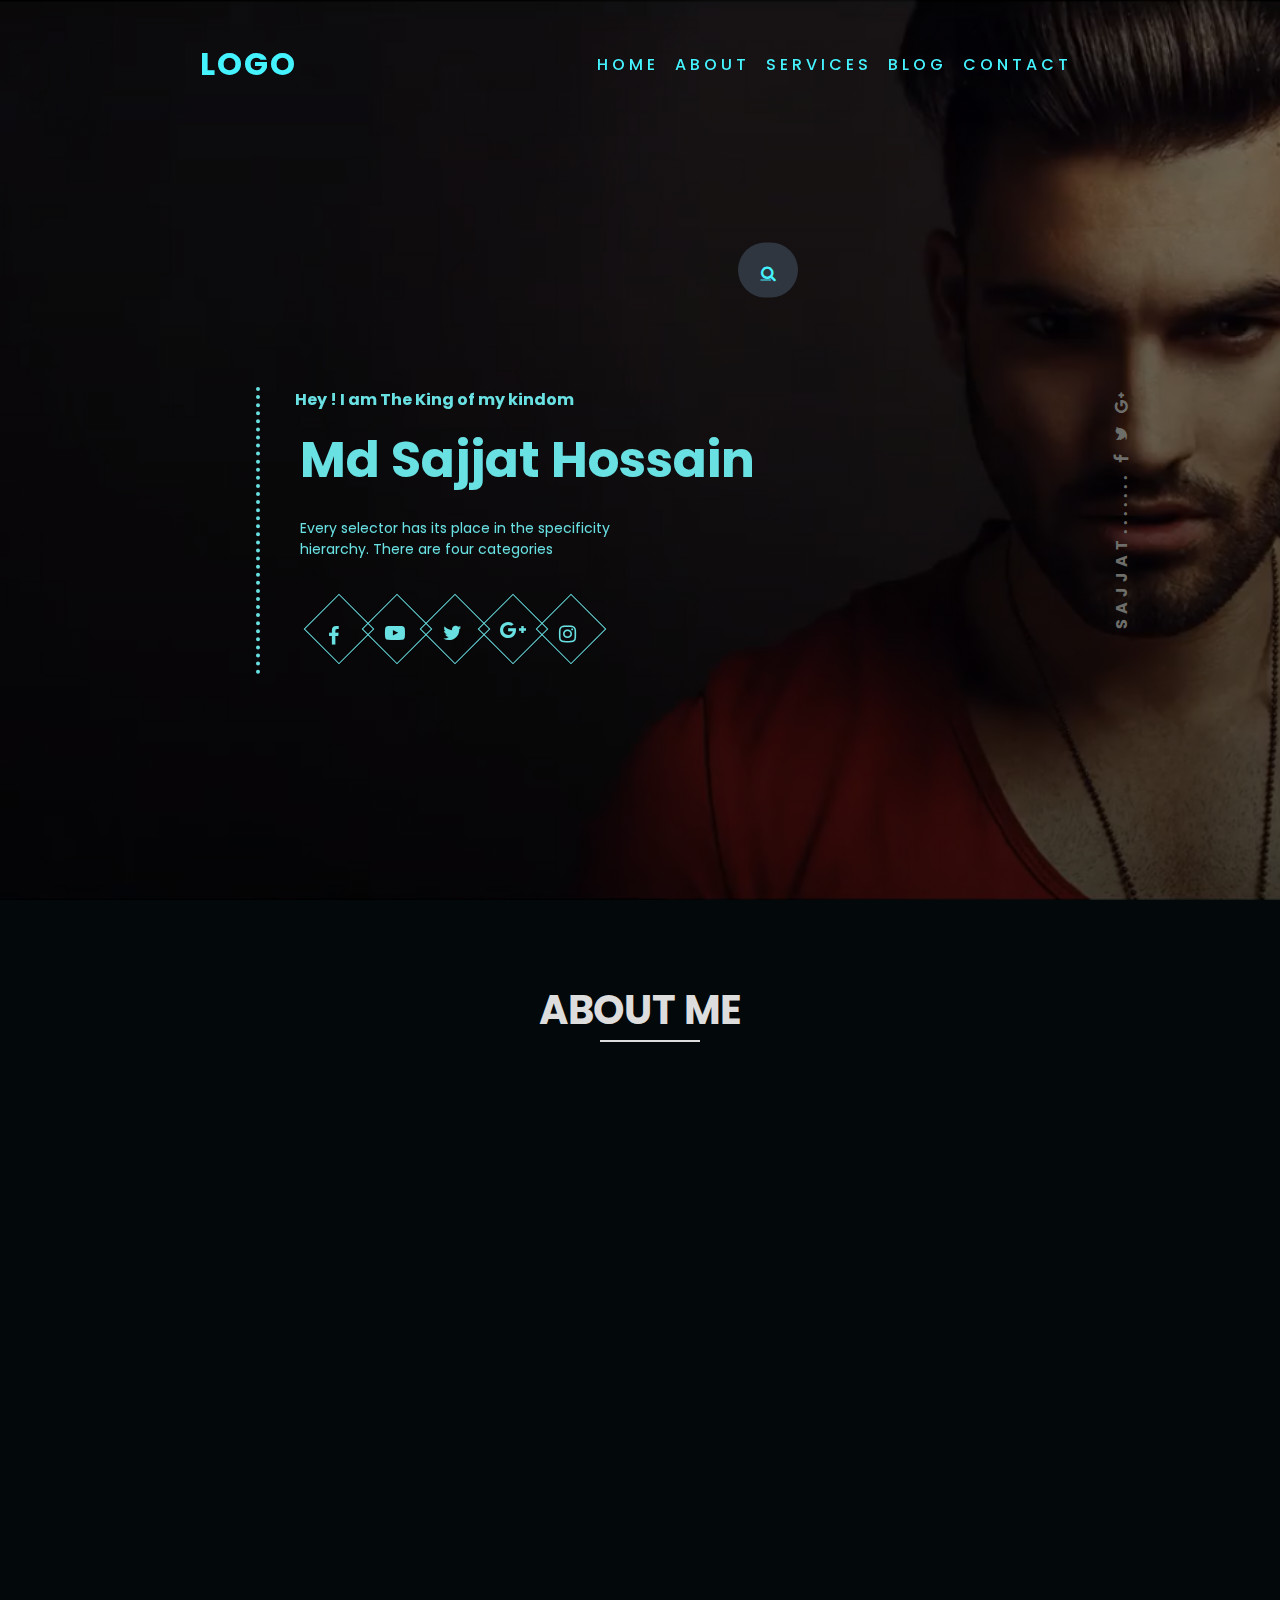
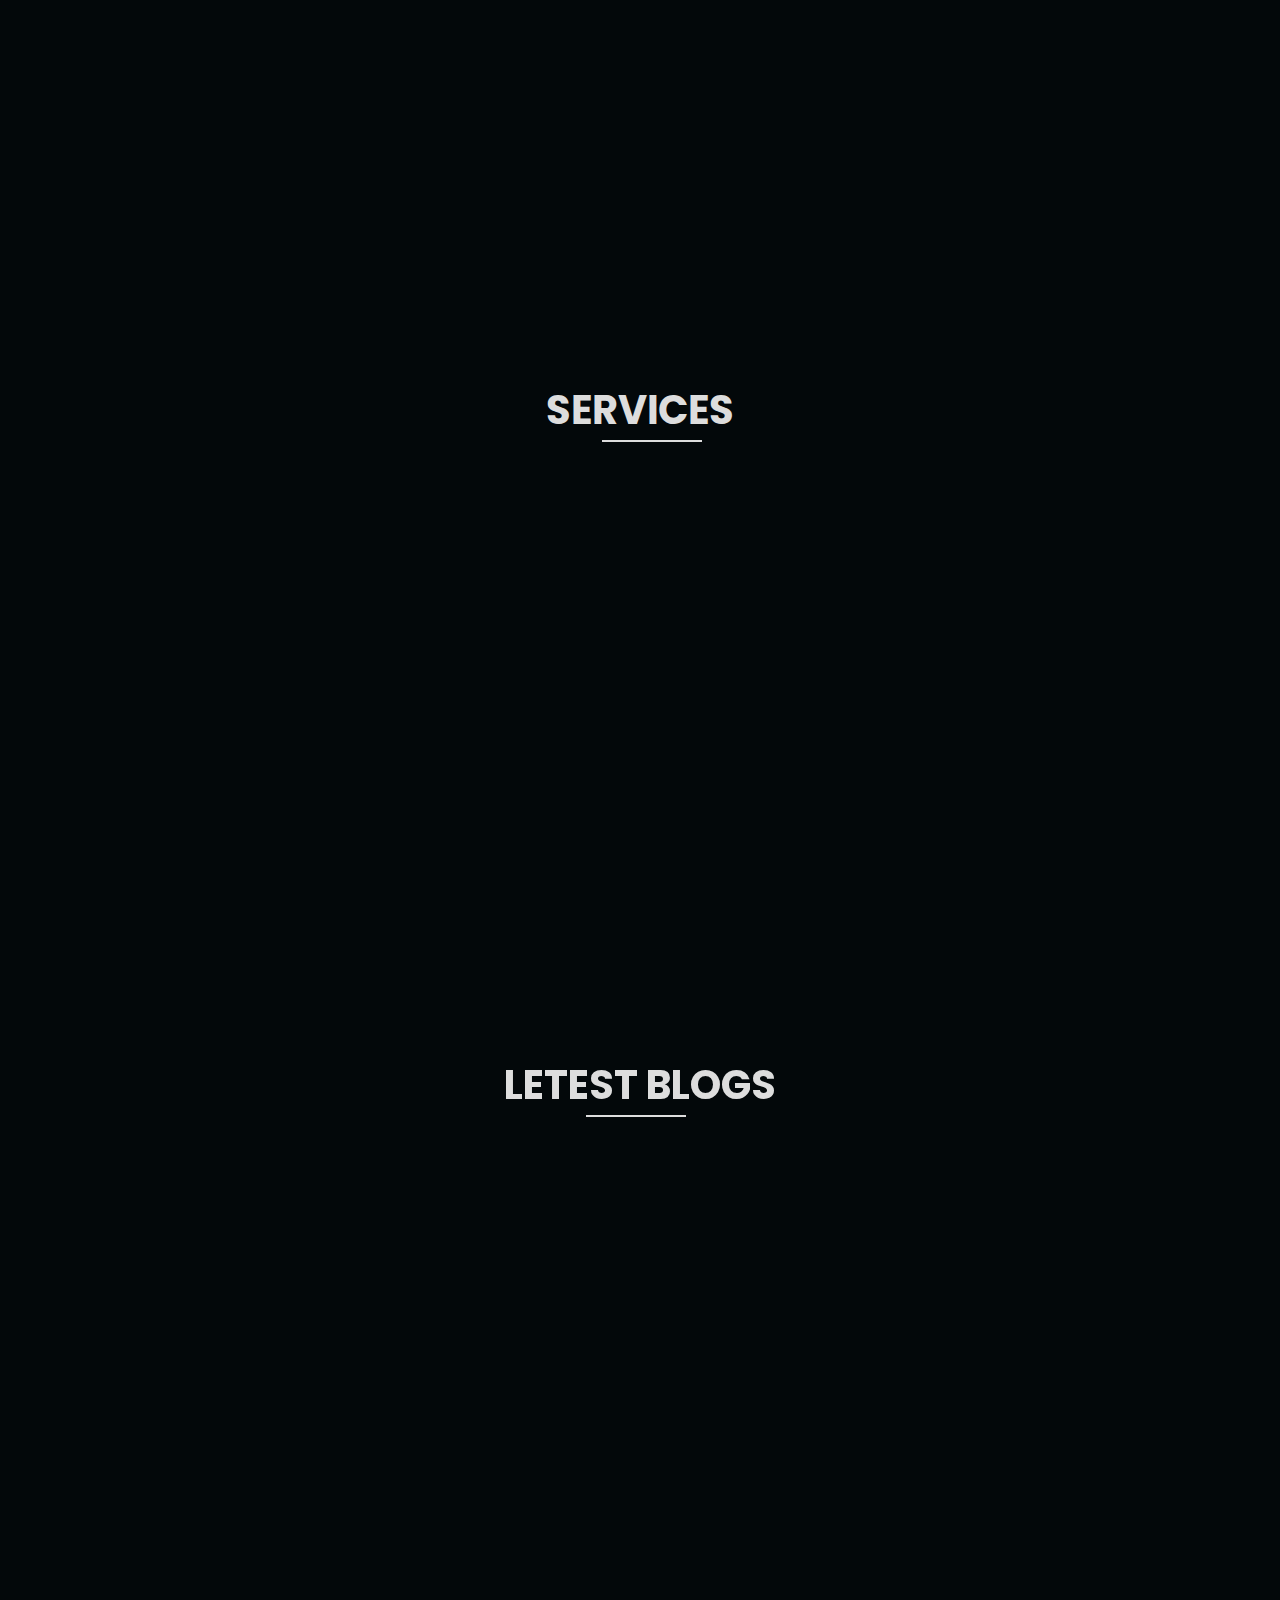
<file: Protfolio-website-/index.html>
<!DOCTYPE html>
<html>
<head>
	<meta charset="utf-8">
	<meta http-equiv="X-UA-Compatible" content="IE=edge">
    <meta name="viewport" content="width=device-width, initial-scale=1.0">
	<title>New Protfolio Site</title>

	<link rel="stylesheet" href="https://unpkg.com/aos@next/dist/aos.css" />
	 <link href="https://stackpath.bootstrapcdn.com/font-awesome/4.7.0/css/font-awesome.min.css" rel="stylesheet" integrity="sha384-wvfXpqpZZVQGK6TAh5PVlGOfQNHSoD2xbE+QkPxCAFlNEevoEH3Sl0sibVcOQVnN" crossorigin="anonymous">
	<link href="https://stackpath.bootstrapcdn.com/font-awesome/4.7.0/css/font-awesome.min.css" rel="stylesheet" integrity="sha384-wvfXpqpZZVQGK6TAh5PVlGOfQNHSoD2xbE+QkPxCAFlNEevoEH3Sl0sibVcOQVnN" crossorigin="anonymous">



	<link rel="stylesheet" href="style.css">
</head>
<body>
	
	<!---Start Header Section--->
	
	<header  data-aos='fade-left'>
		<a href="#" class="logo">Logo</a>
		<ul>
			<li><a href="#top">Home</a></li>
			<li><a href="#about">About</a></li>
			<li><a href="#services">Services</a></li>
			<li><a href="#blog">Blog</a></li>
			<li><a href="#contact">Contact</a></li>
		</ul>
	</header>
	<!---End Header Section--->

	
	<!---Start Home Section--->
	<section>
	<div class="containear">
		<div class="row">
			<div class="search-box">
		        <input class="search-text" type="text" placeholder="Type to search">
		        <a class="search-btn" href="#">
		            <i class="fa fa-search"></i>
		        </a>
    		</div>
			<div class="home-content"   data-aos='fade-right'>
				<h4>Hey ! I am The King of my kindom</h4>
				<h1>Md Sajjat Hossain</h1>
				<p>Every selector has its place in the specificity<br> hierarchy. There are four categories</p>
				<ul>
						<a href="#"><i class="fa fa-facebook" title="Facebook"></i></a>
						<a href="#"><i class="fa fa-youtube-play" title="Youtube"></i></a>
						<a href="#"><i class="fa fa-twitter" title="Twitter"></i></a>
						<a href="#"><i class="fa fa-google-plus" title="google-plus"></i></a>
						<a href="#"><i class="fa fa-instagram" title="Instragram"></i></a>
				</ul>
			</div>
			<div class="home-content-right">
				<h6>sajjat.......
					<i class="fa fa-facebook"></i>
					<i class="fa fa-twitter"></i>
					<i class="fa fa-google-plus"></i>
				</h6>
			</div>

		</div>
	</div>
	</section>
	<section class="banner"></section>
	<!---End Home Section--->
	
	<!---Start about Section--->
	<div class="containear">
		<div class="row">
			<div class="section-title">
				<h1>About Me</h1>
			</div>
			<div class="about-section" id="about" data-aos='fade-left'>
			<div class="inner-container">
			<h1>About Us</h1>
			<p class="text">Start at 0, add 1000 for style attribute, add 100 for each ID, add 10 for each attribute, class or pseudo-class, add 1 for each element name or pseudo-elementStart at 0, add 1000 for style attribute, add 100 for each ID, add 10 for each attribute, class or pseudo-class, add 1 for each element name or pseudo-elementStart at 0, add 1000 for style </p>
			<div class="skills">
				<span>Web Design</span>
				<span>Phothoshop</span>
				<span>Coding</span>
			</div>
		</div>
	</div>
		</div>
	</div>

	<!---End about Section--->
	<!---Start Services Section--->
		<div class="containear">
			<div class="row">
			<div class="section-title">
				<h1>Services</h1>
			</div>
			<div class="card-wrap" id="services" data-aos='fade-up'>
				<div class="card">
					<div class="img-box">
						<img src="img/icon-2.png" alt="">
					</div>
					<div class="contant-box">
						<h2>Web design</h2>
						<div class="size">
							<p>Wev desin is most populer site in aworldmost populer site in aworld
							Wev desin is most populer site in aworld</p>
							</div>
						</div>
					</div>
				</div>

				<div class="card-wrap" data-aos='fade-left'>
				<div class="card">
					<div class="img-box">
						<img src="img/web-develop.png" alt="">
					</div>
					<div class="contant-box">
						<h2>web development</h2>
						<div class="size">
							<p>Wev desin is most populer site in aworldmost populer site in aworld
							Wev desin is most populer site in aworld</p>
							</div>
						</div>
					</div>
				</div>

				<div class="card-wrap" data-aos='fade-right'>
				<div class="card">
					<div class="img-box">
						<img src="img/grapich.png" alt="">
					</div>
					<div class="contant-box">
						<h2>Grapich design</h2>
						<div class="size">
							<p>Wev desin is most populer site in aworldmost populer site in aworld
							Wev desin is most populer site in aworld</p>
							</div>
						</div>
					</div>
				</div>
				
		</div>
	</div>

	<!---End Services Section--->
	<!---Star Blog Section--->
	<section class="blogs" id="blog">
		<div class="containear">
			<div class="row">
				<div class="section-title">
				<h1>Letest Blogs</h1>
				</div>
				<div class="blogs-content">
					<div class="box" data-aos='fade-right'>
						<div class="img">
							<img src="img/Ecomars14.jpg" alt="">
						</div>
						<div class="info">
							<span>2 Mar 2019</span> <span>Design</span>
						</div>
						<h3>Make Your Marketing Website</h3>
						<p>I'm extremely passionate about web development and design in all it's forms</p>
						<a href="#">Read More</a>
					</div>
					<div class="box" data-aos='fade-top'>
						<div class="img">
							<img src="img/Ecomars13.jpg" alt="">
						</div>
						<div class="info">
							<span>2 Mar 2019</span> <span>Design</span>
						</div>
						<h3>Make Your Marketing Website</h3>
						<p>I'm extremely passionate about web development and design in all it's forms</p>
						<a href="#">Read More</a>
					</div>
					<div class="box" data-aos='fade-left'>
						<div class="img">
							<img src="img/Ecomars13.jpg" alt="">
						</div>
						<div class="info">
							<span>2 Mar 2019</span> <span>Design</span>
						</div>
						<h3>Make Your Marketing Website</h3>
						<p>I'm extremely passionate about web development and design in all it's forms</p>
						<a href="#">Read More</a>
					</div>
				</div>
			</div>
		</div>
	</section>


	<!---End Blog Section--->
	<!---Start Contact Section--->

	<div class="contact-wrap" id="contact" data-aos='fade-left'>
	<div class="contact">
		<h2>Contact Us</h2>
		<div class="row100">
			<div class="col">
				<div class="inputbox"  data-aos='fade-left'>
					<input type="text" required="required">
					<span class="text">First Name</span>
					<span class="line"></span>
				</div>
			</div>
			<div class="col">
				<div class="inputbox"  data-aos='fade-right'>
					<input type="text" required="required">
					<span class="text">Last Name</span>
					<span class="line"></span>
				</div>
			</div>
		</div>
		<div class="row100">
			<div class="col">
				<div class="inputbox"  data-aos='fade-left'>
					<input type="text" required="required">
					<span class="text">Email</span>
					<span class="line"></span>
				</div>
			</div>
			<div class="col">
				<div class="inputbox" data-aos='fade-right'>
					<input type="text" required="required">
					<span class="text">Mobile</span>
					<span class="line"></span>
				</div>
			</div>
		</div>
		<div class="row100">
			<div class="col">
				<div class="inputbox textarea">
					<textarea name="" required="required"></textarea>
					<span class="text">Type your Massage Heare..</span>
					<span class="line"></span>
				</div>
			</div>
		</div>
		<div class="row100">
			<div class="col">
				<input type="submit" value="send">
			</div>
			</div>
		</div>
	</div>

	<!--------------------End Contact Section----------------------->





	<!-----------------------javascript--------------------->
	<script src="https://unpkg.com/aos@next/dist/aos.js"></script>
	<script>
		AOS.init({
			offset: 400,
			duration: 1000
		});
	</script>
	<script src="js/smooth-scroll.js"></script>
	<script>
		var scroll = new SmoothScroll('a[href*="#"]');
	</script>
	
	<script type="text/javascript">
		window.addEventListener("scroll", function(){
			var header = document.querySelector("header");
			header.classList.toggle("sticky", window.scrollY > 0);
		})
	</script>
</body>
</html>
</file>
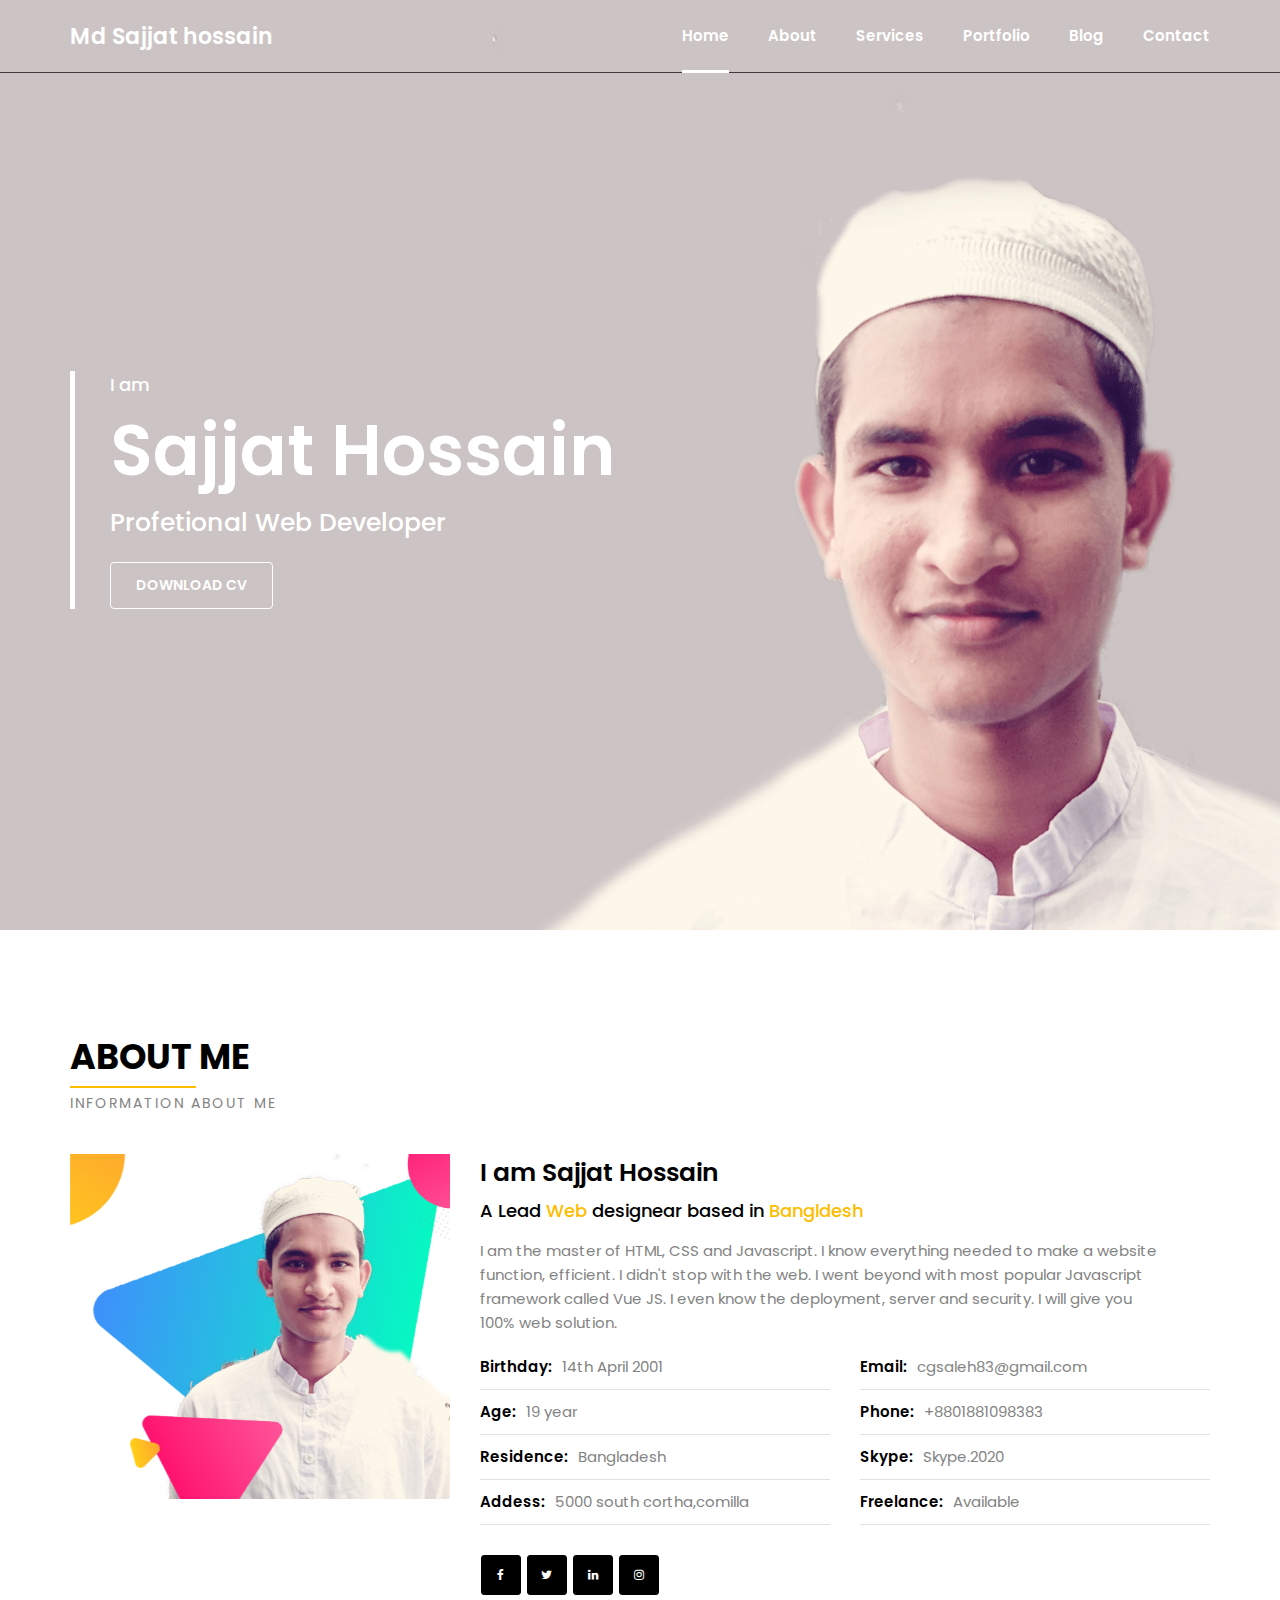
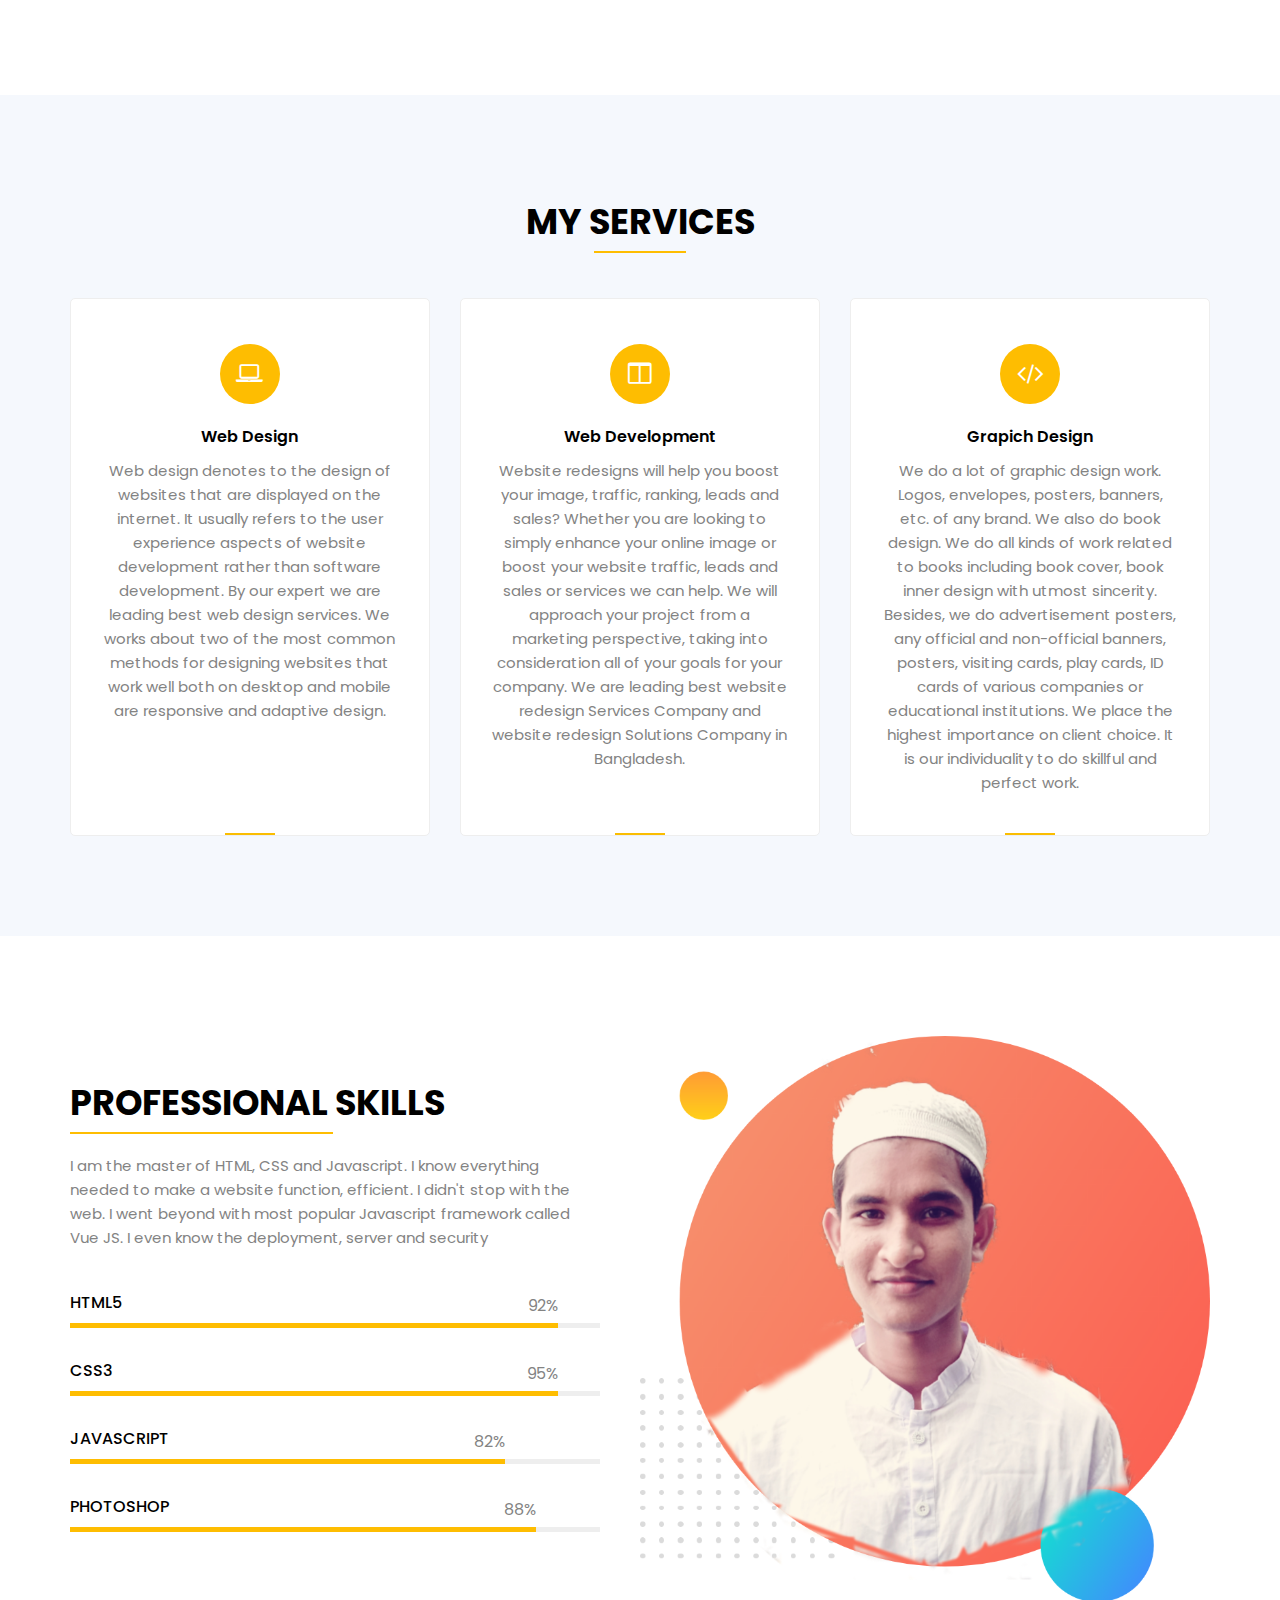
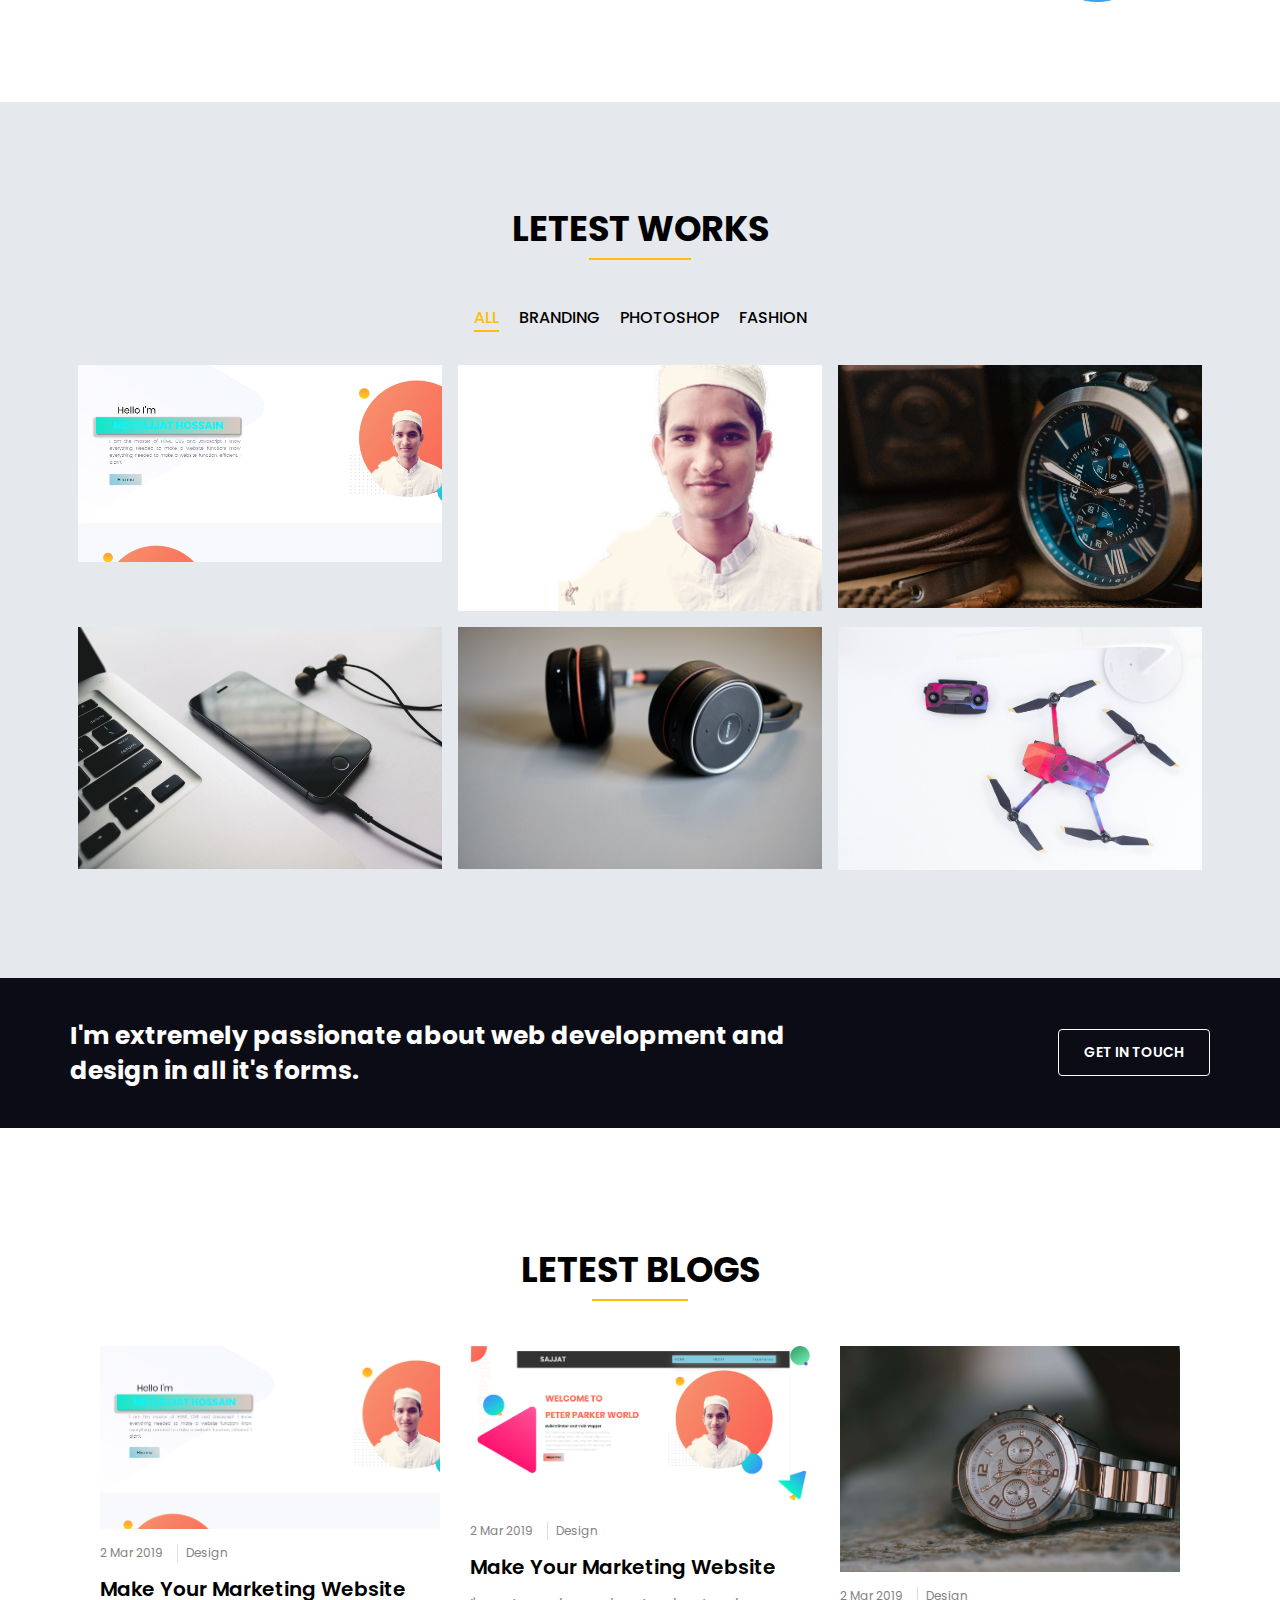
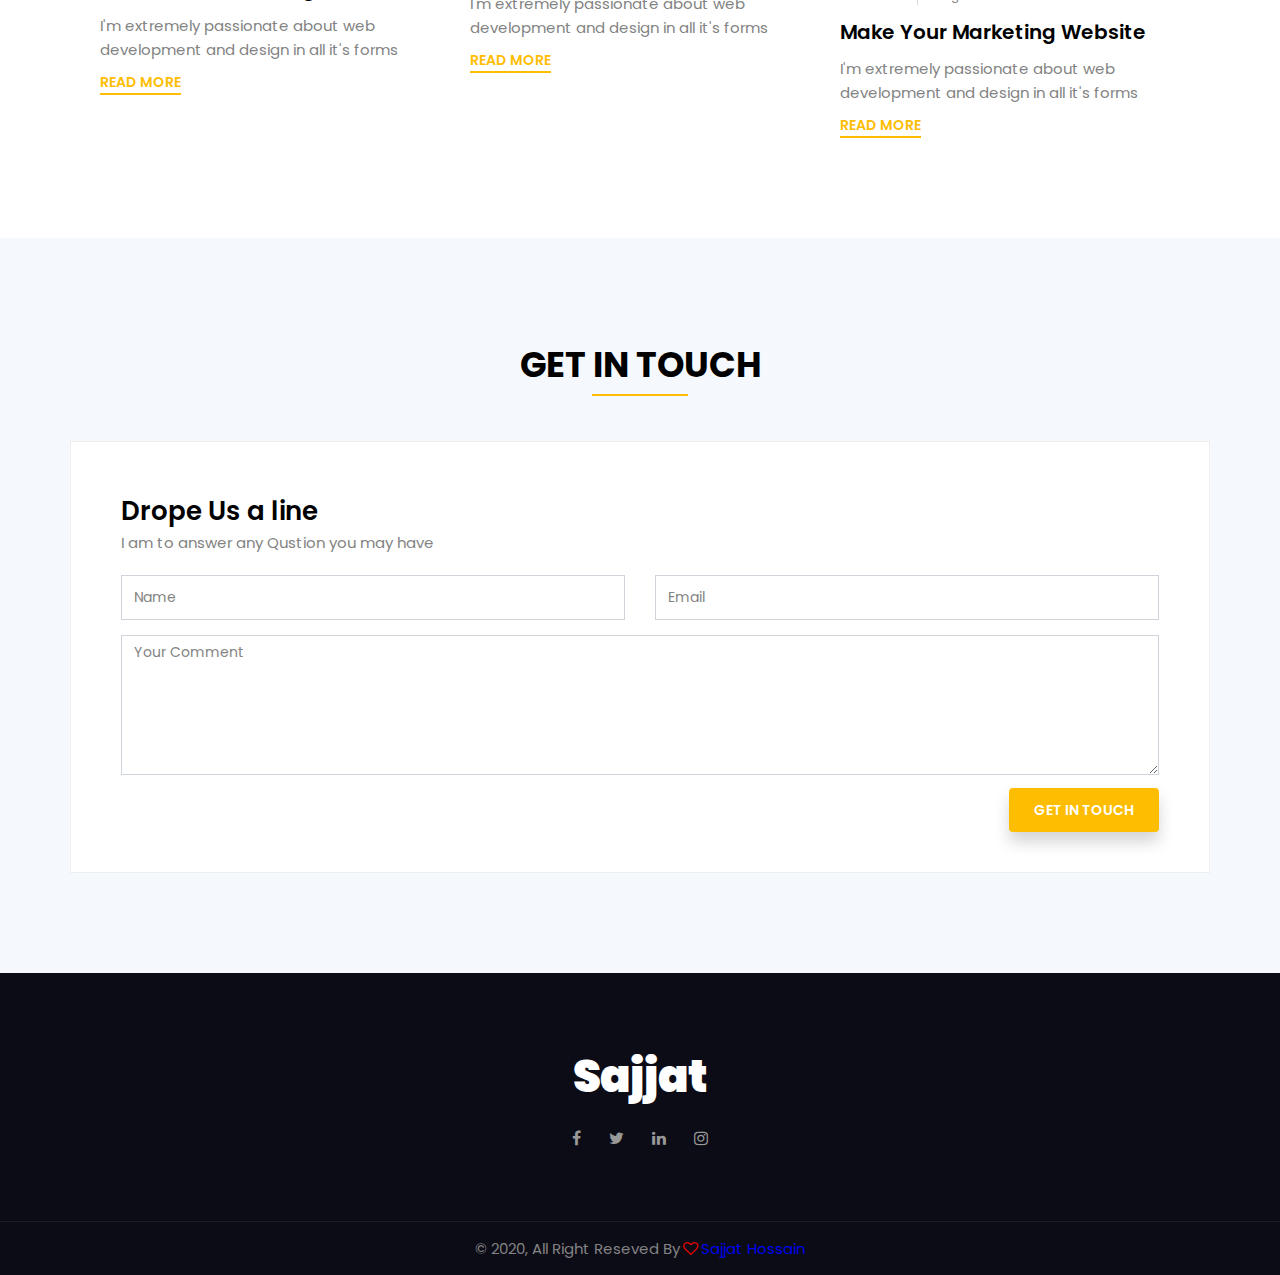
<file: Saleh personal website/index.html>
<!DOCTYPE html>
<html>
<head>
	<meta charset="utf-8">
	<meta name="viewport" content="width=device-width,initial-scale=1.0">
	<title>Md Sajjat</title>

	<link href="https://fonts.googleapis.com/css2?family=Poppins:ital,wght@0,400;0,500;0,600;0,700;0,800;0,900;1,400;1,600;1,800&display=swap" rel="stylesheet">
	<link href="https://stackpath.bootstrapcdn.com/font-awesome/4.7.0/css/font-awesome.min.css" rel="stylesheet" integrity="sha384-wvfXpqpZZVQGK6TAh5PVlGOfQNHSoD2xbE+QkPxCAFlNEevoEH3Sl0sibVcOQVnN" crossorigin="anonymous">

	<link rel="stylesheet" href="https://cdnjs.cloudflare.com/ajax/libs/animate.css/3.7.2/animate.min.css">

	
	<link rel="stylesheet" href="style.css">
</head>
<body>
	 <!---start header---->
					<header>
						<div class="container">
							<div class="row">
								<div class="brand-name">
									<a href="#" class="logo">Md Sajjat hossain</a>
										</div>
											<div class="ham-burger">
												<i class="fa fa-bars"></i>
													</div>
														<div class="navbar">
														<ul>
													<li><a href="#home" class="active">Home</a></li>
												<li><a href="#about">About</a></li>
											<li><a href="#services">Services</a></li>
										<li><a href="#portfolio">Portfolio</a></li>
									<li><a href="#blog">Blog</a></li>
								<li><a href="#contact">Contact</a></li>
							</ul>
						</div>
					</div>
				</div>
			</header>


	 <!---End header---->

	<!---start Home---->
	<section class="home" id="home">
		<div class="container">
			<div class="row full-screen">
				<div class="home-content">
					<div class="block">
						<h6>I am</h6>
						<h1>Sajjat Hossain</h1>
						<h3>Profetional Web Developer</h3>
						<div class="cv-btn">
							<a href="imag/Profile_3.pdf">DownLoad CV</a>
						</div>
					</div>
				</div>
			</div>
		</div>
	</section>

	<!---End Home---->

	<!---Start about---->
				<section class="about-me" id="about">
					<div class="container">
						<div class="row">
							<div class="section-title">
									<h1>About Me</h1>
								<p class="small text-uppercase">Information About Me</p>
							</div>
						</div>
						<div class="row">
							<div class="about-content">
								<div class="row">
									<div class="img">
										<img src="imag/sajjat-2.png" alt="about-img">
									</div>
								
								<div class="text">
									<h4>I am Sajjat Hossain</h4>
										<h6>A Lead <span>Web</span> designear based in <span>Bangldesh</span></h6>
											<p>I am the master of HTML, CSS and Javascript. I know everything needed to make a website function, efficient. I didn't
											stop with the web. I went beyond with most popular Javascript framework called Vue JS. I even know the deployment,
											server and security. I will give you<br> 100% web solution.</p>
												<div class="info">
													<div class="list">
													<label>Birthday:</label>
													<p>14th April 2001</p>
												</div>
										<div class="list">
									<label>Email:</label>
								<p>cgsaleh83@gmail.com</p>
							</div>
							<div class="list">
								<label>Age:</label>
									<p>19 year</p>
										</div>
											<div class="list">
												<label>Phone:</label>
													<p>+8801881098383</p>
														</div>
															<div class="list">
																<label>Residence:</label>
																	<p>Bangladesh</p>
																		</div>
																	<div class="list">
																<label>Skype:</label>
															<p>Skype.2020</p>
														</div>
													<div class="list">
												<label>Addess:</label>
											<p>5000 south cortha,comilla</p>
										</div>
									<div class="list">
								<label>Freelance:</label>
							<p>Available</p>
						</div>
					</div>	
							<!--social links--->
							<div class="social-links">
								<a href="https://www.facebook.com/shsajjat.shsajjat.7" target="_blank"><i class="fa fa-facebook"></i></a>
								<a href="https://twitter.com/cgsaleh2" target="_blank"><i class="fa fa-twitter"></i></a>
								<a href="https://www.linkedin.com/in/sajjat-hossain-0617961b1/" target="_blank"><i class="fa fa-linkedin"></i></a>
								<a href="https://www.instagram.com/cgsaleh83/?hl=en" target="_blank"><i class="fa fa-instagram"></i></a>
							</div>
						</div>
					</div>
				</div>
			</div>
		</div>
	</section>
	
	<!---End About---->

	<!---Start Service---->
			<section class="services" id="services">
				<div class="container">
					<div class="row">
						<div class="section-title text-center">
							<h1>My Services</h1>
					</div>
				</div>
					<div class="row">
						<div class="service-content">
								<div class="box">
									<div class="icon">
										<i class="fa fa-laptop"></i>
									</div>
								<h5>Web Design</h5>
							<p>Web design denotes to the design of websites that are displayed on the internet. It usually refers to the user experience aspects of website development rather than software development. By our expert we are leading best web design services. We works about two of the most common methods for designing websites that work well both on desktop and mobile are responsive and adaptive design.</p>
						</div>

						<div class="box">
							<div class="icon">
								<i class="fa fa-columns"></i>
									</div>
										<h5>Web Development</h5>
										<p>Website redesigns will help you boost your image, traffic, ranking, leads and sales? Whether you are looking to simply
										enhance your online image or boost your website traffic, leads and sales or services we can help. We will approach your
										project from a marketing perspective, taking into consideration all of your goals for your company. We are leading best
										website redesign Services Company and website redesign Solutions Company in Bangladesh.</p>
								</div>

						<div class="box">
							<div class="icon">
								<i class="fa fa-code"></i>
									</div>
										<h5>Grapich Design</h5>
										<p>We do a lot of graphic design work. Logos, envelopes, posters, banners, etc. of any brand. We also do book design. We do
										all kinds of work related to books including book cover, book inner design with utmost sincerity. Besides, we do
										advertisement posters, any official and non-official banners, posters, visiting cards, play cards, ID cards of various
										companies or educational institutions. We place the highest importance on client choice. It is our individuality to do
										skillful and perfect work.</p>
								</div>
							</div>
						</div>
					</div>
			</section>

	<!---End Service---->

	<!---start skill---->

	<section class="skills">
		<div class="container">
			<div class="row align-items-center">
				<div class="skills-content">
					<div class="row">
						<div class="section-title">
							<h1>Professional Skills</h1>
							<p>I am the master of HTML, CSS and Javascript. I know everything needed to make a website function, efficient. I didn't
							stop with the web. I went beyond with most popular Javascript framework called Vue JS. I even know the deployment,
							server and security</p>
						</div>
					</div>
					<div class="row">
						<div class="skill-box">
							<h6>HTML5</h6>
								<div class="skill-bar">
									<div class="skill-bar-in" style="width:92%">
										<span>92%</span>
									</div>
								</div>
							</div>
						<div class="skill-box">
							<h6>CSS3</h6>
								<div class="skill-bar">
									<div class="skill-bar-in" style="width:92%">
										<span>95%</span>
									</div>
								</div>
							</div>
						<div class="skill-box">
							<h6>JAVASCRIPT</h6>
								<div class="skill-bar">
									<div class="skill-bar-in" style="width:82%">
										<span>82%</span>
									</div>
								</div>
						</div>
						<div class="skill-box">
							<h6>PHOTOSHOP</h6>
								<div class="skill-bar">
									<div class="skill-bar-in" style="width:88%">
										<span>88%</span>
									</div>
								</div>
							</div>
						</div>
					</div>
					<div class="img">
					<img src="imag/my-bg.png" alt="skills">
				</div>
			</div>
		</div>
	</section>

	<!---End Skill---->
	<!---start protfolio---->
	<section class="portfolio" id="portfolio">
		<div class="container">
			<div class="row">
				<div class="section-title text-center">
					<h1>Letest Works</h1>
				</div>
			</div>
			<div class="row">
				<div class="filter-buttons">
					<ul id="filter-btns">
						<li class="active" data-target="all">All</li>
						<li data-target="branding">Branding</li>
						<li data-target="photoshop">Photoshop</li>
						<li data-target="fashion">Fashion</li>
					</ul>
				</div>
			</div>

			<main>
					<div class="row">
						<div class="protfolio-gellery">
							<div class="item" data-id="branding">
								<div class="inner">
								<img src="imag/protfolio.png" alt="portfolio">
								<div class="overlay">
									<span class="fa fa-plus"></span>
								<h4>Branding</h4>
							</div>
						</div>
					</div>
					<div class="item" data-id="photoshop">
						<div class="inner">
							<img src="imag/test.png" alt="portfolio">
								<div class="overlay">
									<span class="fa fa-plus"></span>
									<h4>Photoshop</h4>
								</div>
							</div>
						</div>
						<div class="item" data-id="branding">
							<div class="inner">
								<img src="imag/Ecomars10.jpg" alt="portfolio">
								<div class="overlay">
									<span class="fa fa-plus"></span>
									<h4>Branding</h4>
								</div>
							</div>
						</div>
						<div class="item" data-id="fashion">
							<div class="inner">
								<img src="imag/Ecomars16.jpg" alt="portfolio">
									<div class="overlay">
										<span class="fa fa-plus"></spa>
										<h4>Fashion</h4>
									</div>
								</div>
							</div>
							<div class="item" data-id="photoshop">
								<div class="inner">
									<img src="imag/Ecomars19.jpg" alt="portfolio">
										<div class="overlay">
											<span class="fa fa-plus"></span>
											<h4>Photoshop</h4>
										</div>
									</div>
								</div>
							<div class="item" data-id="branding">
								<div class="inner">
									<img src="imag/Ecomars12.jpg" alt="portfolio">
										<div class="overlay">
											<span class="fa fa-plus"></span>
											<h4>Branding</h4>
									</div>
								</div>
							</div>
						</main>
					</div>
				</div>
			</div>
	</section>

	<!---End protfolio---->

	<!---Start message text ---->
			<section class="messsage-text">
				<div class="container">
					<div class="row align-items-center">
						<div class="text">
							<h2>I'm extremely passionate about web development and design in all it's forms.</h2>
						</div>
						<div class="button">
							<a href="#contact">Get In Touch</a>
						</div>
					</div>
				</div>
			</section>

<!---End message text ---->

<!---Start Testimonialss section ---->
			<section class="testimonials" id="testimonials">
				<div class="container">
					<div class="row">			<!---this section are releted for header section in a javascript  ---->
						</div>
							<div class="row">
							<div class="testimonials-content">
								<div class="testi-slider">
									<div class="slide">
										</div>
											</div>
							
										<div class="slide-controls">
									</div>
								</div>
							</div>
						</div>
				</section>

<!---End Testimonialss section ---->

<!---start blog section ---->
			<section class="blogs" id="blog">
				<div class="container">
					<div class="row">
						<div class="section-title text-center">
							<h1>Letest Blogs</h1>
						</div>
					</div>
					<div class="row">
						<div class="blogs-content">
							<div class="box">
								<div class="img">
									<img src="imag/protfolio.png" alt="">
										</div>
											<div class="info">
											<span>2 Mar 2019</span> <span>Design</span>
										</div>
									<h3>Make Your Marketing Website</h3>
								<p>I'm extremely passionate about web development and design in all it's forms</p>
							<a href="#">Read More</a>
						</div>
						<div class="box">
							<div class="img">
								<img src="imag/Untitled-1.png" alt="">
									</div>
										<div class="info">
											<span>2 Mar 2019</span> <span>Design</span>
												</div>
											<h3>Make Your Marketing Website</h3>
										<p>I'm extremely passionate about web development and design in all it's forms</p>
									<a href="#">Read More</a>
								</div>
						<div class="box">
							<div class="img">
								<img src="imag/Ecomars2.jpg" alt="">
									</div>
										<div class="info">
											<span>2 Mar 2019</span> <span>Design</span>
												</div>
											<h3>Make Your Marketing Website</h3>
										<p>I'm extremely passionate about web development and design in all it's forms</p>
									<a href="#">Read More</a>
								</div>
							</div>
						</div>
					</div>
			</section>
<!---End blog section ---->



<!---start contact section ---->
 <section class="contact-us" id="contact">
 	<div class="container">
 		<div class="row">
 			<div class="section-title text-center">
 				<h1>Get In Touch</h1>
 			</div>
 		</div>
 		<div class="row">
 			<div class="contact-form">
 				<div class="row">
 					<div class="text">
 						<h2>Drope Us a line</h2>
 						<p>I am to answer any Qustion you may have</p>
 					</div>
				 </div>
				 <form action="contact.php" method="post">
 				<div class="row space-between">
 					<div class="col-6">
 						<input type="text" class="form-control" name="" placeholder="Name">
 					</div>
 					<div class="col-6">
 						<input type="email" class="form-control" name="" placeholder="Email">
 					</div>
 				</div>
 				<div class="row">
 					<div class="col-12">
 						<textarea class="form-control" placeholder="Your Comment"></textarea>
 					</div>
 				</div>
 				<div class="row">
 					<div class="button text-right">
						 <a href="" target="_blank">Get In Touch</a>
 					</div>
				 </div>
				</form>
 			</div>
 		</div>
 	</div>
 </section>

<!---End contact section ---->
<!---start footer section ---->
		<footer>
			<div class="container">
				<div class="row">
					<div class="logo">
						Sajjat
					</div>
					<div class="social">
						<a href="https://www.facebook.com/shsajjat.shsajjat.7" target="_blank"><i class="fa fa-facebook"></i></a>
						<a href="https://twitter.com/cgsaleh2" target="_blank"><i class="fa fa-twitter"></i></a>
						<a href="https://www.linkedin.com/in/sajjat-hossain-0617961b1/" target="_blank"><i class="fa fa-linkedin"></i></a>
						<a href="https://www.instagram.com/cgsaleh83/?hl=en" target="_blank"><i class="fa fa-instagram"></i></a>
					</div>
				</div>
			</div>
		</footer>

<!---End footer section ---->
<!---start Copyright section ---->
			<section class="copyright">
				<div class="container">
					<p>© 2020, All Right Reseved By<i class="fa fa-heart-o animated infinite heartBeat"></i><a href="https://cgsaleh83.github.io/Sajjat-protfolio/" target="_blank">Sajjat Hossain</a></p>
				</div>
			</section>
<!---End Copyright section ---->


	<!---start lightbox---->
		<div class="lightbox hide">
				<span class="close-lightbox fa fa-close"></span>
			<img src="imag/about.png" alt="portfolio">
		</div>
	<!---End lightbox---->

	<script src="script.js"></script>

</body>
</html>
</file>
<file: Protfolio-website-/style.css>
@import url('https://fonts.googleapis.com/css2?family=Poppins:ital,wght@0,300;0,500;0,700;0,800;1,100;1,200;1,300;1,400;1,500;1,700;1,800&display=swap');
*{
	margin: 0;
	padding: 0;
	box-sizing: border-box;
	font-family: 'Poppins', sans-serif;
}
body{
	background: #03080A;
	scroll-behavior: smooth;
}
.containear{
	max-width: 1140px;
	margin: auto;
}
.row{
	display: flex;
	flex-wrap: wrap;
}

.section-title{
	flex: 0 0 100%;
	display: inline-block;
	position: relative;
	text-transform: uppercase;
	text-align: center;
	padding-top: 80px;
}
.section-title h1{
	position: relative;
	font-size: 40px;
	color: #ddd;
	display: inline-block;
}
.section-title h1::after{
	content: '';
	position: absolute;
	width: 100px;
	height: 2px;
	left: 30%;
	background-color: #ddd;
	display: block;
}

/*-----Start Header Section---*/
header{
	position: fixed;
	top: 0;
	left: 0;
	width: 100%;
	display: flex;
	justify-content: space-between;
	align-items: center;
	transition: 0.6s;
	padding: 40px 200px;
	z-index: 10000;
}

header.sticky{

	padding: 5px 100px;
	background-color: #6D6E6A;
}
header .logo{
	position: relative;
	font-weight: 700;
	color: #45F3FF;
	text-decoration: none;
	text-transform: uppercase;
	letter-spacing: 2px;
	font-size: 2em;
	transition: 0.6s;
}
header ul{
	position: relative;
	display: flex;
	justify-content: space-between;
	align-items: center;
}
header ul li{
	position: relative;
	list-style: none;
}
header ul li a{
	position: relative;
	margin: 0 8px;
	text-decoration: none;
	color: #45F3FF;
	letter-spacing: 4px;
	font-weight: 500;
	transition: 0.6s;
	text-transform: uppercase;
}
header.sticky ul li a,
header ul li a:hover{
	color: #ffffff;
	transform: scale(1.1)
}
.banner{
	position: relative;
	width: 100%;
	height: 100vh;
	background-image: linear-gradient(rgb(0, 0, 0,0.5),rgb(0, 0, 0,0.7)),url("img/bk.png");
	background-size: cover;
}
header.sticky .logo,
header.sticky ul li a{
	color: #45F3FF;
}
/*-----End Header Section---*/

/*-----START HOME Section---*/

.search-box{
    position: absolute;
    top: 30%;
    left: 60%;
    transform: translate(-50%,-50%);
    background-color: #2f3640;
    height: 55px;
    border-radius: 40px;
    padding: 10px;
    z-index: 100;
}
.search-box:hover > .search-text{
    width: 500px;
    padding: 0 6px;
}
.search-box:hover > .search-btn{
    background-color: #45F3FF;
    color: #fff;
}
.search-btn{
    color:#45F3FF;
    float: right;
    width: 40px;
    height: 40px;
    border-radius: 50%;
    background-color: #2f3640;
    display: flex;
    justify-content: center;
    align-items: center;
    transition: 0.4s;
}

.search-text{
    border: none;
    background: none;
    outline: none;
    float: left;
    padding: 0;
    color: #45F3FF;
    font-size: 16px;
    transition: 0.4s;
    line-height: 40px;
    width:0;
}


.home-content{
	position: absolute;
	top: 43%;
	left: 20%;
	z-index: 100;
	border-left: 4px dotted #69E0E2;
	padding-left: 30px;
}
.home-content h4{
	font-size: 16px;
	color:  #69E0E2;
	padding: 0px 5px;
}

.home-content h1{
	font-size: 50px;
	color:  #69E0E2;
	padding: 10px;
}


.home-content p{
	font-size: 14px;
	color:  #69E0E2;
	padding: 10px;
}
.home-content ul{
	display: flex;
	padding: 20px;
	margin-top: 14px;
}
.home-content ul a{
	font-size: 20px;
	color: #69E0E2;
	border: 1px solid #69E0E2;
	padding: 10px;
	margin: 0px 4px;
	width: 50px;
	height: 50px;
	transform: rotate(-45deg);
	transition: 0.5s;
}
.home-content ul a:hover{
	color: #000;
	background-color: #69E0E2;
	font-weight: 700;
	transform: scale(1.1);
	transform: rotate(-90deg);
}
.home-content ul a i{
	transform: rotate(45deg);
	line-height: 30px;
	text-align: center;
}

.home-content-right{
	position: absolute;
	top: 55%;
	right: 3%;
	font-size: 20px;
	color: #69E0E2;
	z-index: 100;
	transform: rotate(-90deg)
}
.home-content-right h6{
	font-size: 16px;
	color: #6D6E6A;
	letter-spacing: 5px;
	text-transform: uppercase;
}

/*-----END HOME Section---*/
/*-----Start about Section---*/

.about-section{
	background: url('img/slider3-(2).jpg') no-repeat left;
	background-size: 55%;
	background-color: #03080A;
	overflow: hidden;
	padding: 100px 0;
}
.inner-container{
	width: 55%;
	float: right;
	background-color: #69E0E2;
	padding: 130px;
	border-image: linear-gradient(180deg,#FFAB2C,#fff,blue );
    border-image-slice: 30 fill;
}
.inner-container h1{
	margin-bottom: 30px;
	font-size: 30px;
	font-weight: 900;
	text-transform: uppercase;
}
.text{
	font-size: 13px;
	color: #000000;
	line-height: 30px;
	text-align: justify;
	margin-bottom: 40px;
}
.skills{
	display: flex;
	justify-content: space-between;
	text-transform: uppercase;
}
.skills span{
	width: 170px;
	padding: 10px 15px;
	margin: 10px;
	border: 1px solid #ddd;
	font-size: 10px;
	font-weight: 700;
	transition: 0.5s;
	cursor: pointer;
	box-shadow: 4px 4px 3px 4px rgba(0, 0, 0, .1),
	inset -4px 2px 4px -4px rgba(0, 0, 0, .1),
			-4px 7px 5px 7px rgba(0, 0, 0, .1)
	;
}
.skills span:hover{
	box-shadow: none;
}
@media screen and (max-width:1200px){
	.inner-container{
		padding: 80px;
	}
}
	
@media screen and (max-width:1000px){
	.about-section{
		background-size: 100%;
		padding: 100px 40px;
	}
	.inner-container{
		width: 100%;
	}


}


@media screen and (max-width:600px){
	.about-section{
		padding: 0;
	}
	.inner-container{
		padding: 60px;
	}
	.skills{
		font-size: 10px
	}


	.blogs .blogs-content .box{
	flex: 0 0 100%;
	max-width: 100%;
	margin-top: 30px;
	margin-bottom: 20px;
	}
}
/*-----END about Section---*/
/*-----Start Services Section---*/
.card-wrap{
	max-width: 33.33%;
	padding: 30px;
	margin-top: 25px;
}
.containear .card{
	position: relative;
	width: 320px;
	height: 450px;
	background-color: #6D6E6A;
	overflow: hidden;
	border-image: linear-gradient(180deg,blue ,#FFAB2C,#000);
    border-image-slice: 30 fill;
}

.containear .card::before{
	content: '';
	position: absolute;
	top: 0;
	left: 0;
	width: 100%;
	height: 100%;
	background-color: #69E0E2;
	clip-path: circle(600px at 100% 100%);
	transition: 0.8s ease-in-out;
}

.containear .card:hover::before{
	clip-path: circle(300px at -100% -100%);
	color: #69E0E2!important;
}

.containear .card::after{
	content: 'Desigh';
	position: absolute;
	top: 45%;
	left: 7%;
	font-size: 5em;
	font-weight: 800;
	font-style: italic;
	color: rgba(255,255,255,0.08); 
}

.containear .card .img-box{
	position: absolute;
	top: 30%;
	transform: translateY(-50%);
	z-index: 1000;
	width: 100%;
	height: 220px;
	transition: 0.5s;
}

.containear .card:hover .img-box{
	top: 0%;
	transform: translateY(0%)
}

.containear .card .img-box img{
	position: absolute;
	top: 30%;
	left: 50%;
	transform: translate(-50%,-50%) rotate(0);
	width: 100px;
}

.containear .card .contant-box{
	position: absolute;
	top: 40%;
	bottom: 0;
	width: 100%;
	height: 100px;
	text-align: center;
	transition: 1s;
	z-index: 10;
}

.containear .card:hover .contant-box{
	height: 210px;
	color: #69E0E2!important;
}

.containear .card .contant-box h2{
	position: relative;
	font-weight: 600;
	letter-spacing: 1px;
	color: #fff;
	text-transform: uppercase;
}

.containear .card .contant-box .size
{
	display: flex;
	justify-content: center;
	align-items: center;
	padding: 8px 20px;
	transition: 0.5s;
	opacity: 1;
	visibility: visible;
}


.containear .card .contant-box .size p{
	width: 100%;
	text-align: center;
	align-items: center;
	line-height: 26px;
	font-size: 15px;
	display: inline-block;
	color: #FFF;
	transition: 0.5s;
	border-radius: 4px;
	letter-spacing: 1px;
}





/*-----END Services Section---*/


/*-----Star Blog Section---*/



.blogs .blogs-content{
	flex: 0 0 100%;
	max-width: 100%;
	display: flex;
	flex-wrap: wrap;
	justify-content: space-between;
}	

.blogs .blogs-content .box{
	flex: 0 0 calc(33.33% - 20px);
	max-width: calc(33.33% - 20px);
	margin-top: 30px;
	margin-bottom: 20px;
}
.blogs .blogs-content .box .img{
	overflow: hidden;
}
.blogs .blogs-content .box:hover .img img{
	transform: scale(1.1)
}
.blogs .blogs-content .box .img img{
	width: 100%;
	display: block;
	transition: all .5s ease;
}
.blogs .blogs-content .box .info{
	padding: 10px 0;
}
.blogs .blogs-content .box .info span{
	font-size: 12px;
	color: #69E0E2;
	display: inline-block;
}
.blogs .blogs-content .box .info span:nth-child(2){
	border-left: 1px solid #dddddd;
	padding-left: 8px;
	margin-left: 10px;
}
.blogs .blogs-content .box h3{
	font-size: 20px;
	font-weight: 600;
	color: #69E0E2;
	margin: 0 0 10px;
	padding: 0;
}
.blogs .blogs-content .box p{
	font-size: 15px;
	font-weight: 400;
	line-height: 24px;
	color: #838383;
	margin: 0 0 7px;
}
.blogs .blogs-content .box a{
	font-size: 14px;
	color: #69E0E2;
	text-transform: uppercase;
	font-weight: 600;
	text-decoration: none;
	display: inline-block;
	border-bottom: 2px solid #69E0E2;
	-webkit-transition: all .5s ease;
	transition: all .5s ease;
}

.blogs .blogs-content .box a:hover{
	color: #fff;
	border-color: #ffff;
}
/*-----END Blogs Section---*/
/*-----Start Contact Section---*/
.contact-wrap{
    display: flex;
    justify-content: center;
    align-items: center;
    min-height: 100vh;
    background: #03080a;
}
.contact{
    width: 60%;
    padding: 20px;
}
.contact h2{
    width: 100%;
    color: #45f3ff;
    font-size: 36px;
    text-align: center;
    margin-bottom: 10px;
}
.contact .row100{
    position: relative;
    width: 100%;
    display: grid;
    grid-template-columns: repeat(auto-fit,minmax(300px,1fr));
}
.contact .row100 .col{
    position: relative;
    width: 100%;
    padding: 0 10px;
    margin: 30px 0 10px;
    transition: 0.5s;
    -webkit-transition: 0.5s;
    -moz-transition: 0.5s;
    -ms-transition: 0.5s;
    -o-transition: 0.5s;
}

.contact .row100 .inputbox{
    position: relative;
    width: 100%;
    height: 40px;
    color: #45f3ff;
}

.contact .row100 .inputbox input,
.contact .row100 .inputbox.textarea textarea{
    position: absolute;
    width: 100%;
    height: 100%;
    background: transparent;
    box-shadow: none;
    border: none;
    outline: none;
    font-size: 18px;
    padding: 0 10px;
    z-index: 1;
    color: #000;
}
.contact .row100 .inputbox .text{
    position: absolute;
    top: 0;
    left: 0;
    line-height: 40px;
    font-size: 18px;
    padding: 0 10px;
    display: block;
    color: #45F3FF;
    transition: 0.5s;
    pointer-events: none;
    -webkit-transition: 0.5s;
    -moz-transition: 0.5s;
    -ms-transition: 0.5s;
    -o-transition: 0.5s;
}

.contact .row100 .inputbox input:focus + .text,
.contact .row100 .inputbox input:valid + .text
{
    top: -35px;
    left: -10px;
}

.contact .row100 .inputbox .line{
    position: absolute;
    bottom: 0;
    display: block;
    width: 100%;
    height: 2px;
    background: #45f3ff;
    border-radius: 2px;
    pointer-events: none;
    transition: 0.5s;
    -webkit-border-radius: 2px;
    -moz-border-radius: 2px;
    -ms-border-radius: 2px;
    -o-border-radius: 2px;
    -webkit-transition: 0.5s;
    -moz-transition: 0.5s;
    -ms-transition: 0.5s;
    -o-transition: 0.5s;
}
.contact .row100 .inputbox input:focus ~ .line,
.contact .row100 .inputbox input:valid ~ .line{
    height: 100%;
}

.contact .row100 .inputbox.textarea{
    position: relative;
    width: 100%;
    height: 100px;
    padding: 10px 0;
}
.contact .row100 .inputbox.textarea textarea{
    height: 100%;
    resize: none;
}

.contact .row100 .inputbox textarea:focus + .text,
.contact .row100 .inputbox textarea:valid + .text
{
    top: -35px;
    left: -10px;
}
.contact .row100 .inputbox textarea:focus ~ .line,
.contact .row100 .inputbox textarea:valid ~ .line{
    height: 100%;
}
input[type="submit"]{
    border: none;
    padding: 7px 50px;
    cursor: pointer;
    outline: none;
    background-color: #45f3ff;
    color: #000;
    font-size: 18px;
    border-radius: 2px;
    transition: 0.5s;
}
input[type="submit"]:hover{
	box-shadow: 4px 4px 3px 4px rgba(69, 243, 255, .3),
	inset -4px 2px 4px -4px rgba(69, 243, 255, .3),
			-4px 7px 5px 7px rgba(69, 243, 255, .3)
	;
}

/*-----END Contact Section---*/
</file>
<file: Saleh personal website/style.css>
body{
	margin: 0;
	font-family: 'Poppins', sans-serif;
}
*{
	box-sizing: border-box;
	margin: 0;
}
html{
	scroll-behavior: smooth;
}

.container{
	max-width: 1140px;
	margin: auto;
}
.row{
	display: flex;
	flex-wrap: wrap;
}

.section-title{
	flex: 0 0 100%;
	max-width: 100%;
	margin-bottom: 40px;
}

.section-title h1{
	display: inline-block;
	font-size: 35px;
	text-transform: uppercase;
	font-weight: 700;
	color: #000000;
	margin: 0 0 10px;
	position: relative;
}

.section-title h1::before{
	content: '';
	left: 0;
	right: 30%;
	height: 2px;
	bottom: -5px;
	position: absolute;
	background-color: #febd01;

}

.text-center{
	text-align: center!important;
}
.text-left{
	text-align: left!important;
}
.text-right{
	text-align: right!important;
}

/*-----start header section-----*/

header{
	position: absolute; 
	left: 0;
	right: 0;
	border-bottom: 1px solid #423940;
	padding: 0px 15px;
	z-index: 11;
}

/*---Start fixed bar---*/
header.fixed{
	background-color: #ffffff;
	position: fixed;
	border-color: #eeeeee;
	animation: fixheader .5s ease;
	z-index: 11;
}

@keyframes fixheader{
	0%{
		transform: translateY(-100%);
	}
	100%{
		transform: translateY(-0%);
	}
}
@-webkit-keyframes fixheader{
	0%{
		transform: translateY(-100%);
	}
	100%{
		transform: translateY(-0%);
	}
}

header.fixed .brand-name a{
	color: #000000;
}

header.fixed .navbar ul li a{
	color: #000000;
}

header.fixed .navbar ul li a::before{
	background-color: #FEBD01;
}

/*---End fixed bar---*/

header .row{
	justify-content: space-between;
	align-items: center;
}

header .brand-name a{
	text-decoration: none;
	 font-size: 22px;
	 font-weight: 600;
	 color: #ffffff;
	 position: relative;
}



header .navbar ul{
	list-style: none;
	margin: 0;
	padding: 0;
}
header .navbar ul li{
	display: inline-block;
	margin-left: 35px;
}
header .navbar ul li a{
	font-size: 15px;
	text-decoration: none;
	line-height: 72px;
	color: #ffffff;
	display: block;
	font-weight: 600;
	position: relative;
}
header .navbar ul li a::before{
	content: '';
	height: 3px;
	background-color: #ffffff;
	width: 0;
	position: absolute;
	right: 0px;
	bottom: -1px;
	transition: 0.5s;
	-webkit-transition: 0.5s;
	-moz-transition: 0.5s;
	-ms-transition: 0.5s;
	-o-transition: 0.5s;
}

header .navbar ul li a:hover::before{
	width: 100%;
	left: 0;
}
header .navbar ul li a.active::before{
	width: 100%;
	left: 0;
}

/*-----End header section-----*/

/*-----Start Home section-----*/

.home{
	min-height: 100vh;
	background-image: url('imag/home-pages.png');
	background-size: cover;
	background-position: center;
	padding: 15px;
}

.home .full-screen{
	min-height: 100vh;
}

.home .home-content{
	flex: 0 0 100%;
	max-width: 100%;
	display: flex;
	flex-wrap: wrap;
	align-items: center;
}

.home .home-content .block{
	flex: 0 0 75%;
	max-width: 75%;
	padding-left: 35px;
	border-left: 5px solid #ffffff!important;
	margin-top: 50px;
}

.home .home-content .block h6{
	 color: #ffffff;
	 font-size: 18px;
	 font-weight: 500;
	 margin: 0;
	 padding: 0;
}
.home .home-content .block h1{
	 color: #ffffff;
	 font-size: 70px;
	 font-weight: 600;
	 margin: 0;
	 padding: 0;
}
.home .home-content .block h3{
	 color: #ffffff;
	 font-size: 25px;
	 font-weight: 500;
	 margin: 0;
	 padding: 0;
}

.home .home-content .block .cv-btn {
	padding-top: 20px;
} 
.home .home-content .block .cv-btn a 
{
	border-radius: 4px;
	color: #ffffff;
	border: 1px solid #ffffff;
	padding: 12px 25px;
	display: inline-block;
	text-decoration: none;
	font-size: 14px;
	text-transform: uppercase;
	font-weight: 600;
	transition: all .5s ease;
	background-color: transparent;
}

.home .home-content .block .cv-btn a:hover{
	background-color: #ffffff;
	color: #000000;
}
/*-----End Home section-----*/

/*-----Start About section-----*/
 
.about-me{
	padding:  100px 15px;
	background-color: #ffffff;
}


.text-uppercase{
	text-transform: uppercase!important;
}
.about-me .section-title p.small{
	display: block;
	font-size: 14px;
	color: #838383;
	font-weight: 400;
	letter-spacing: 2px;
}


.about-me .about-content .img{
	flex: 0 0 33.33%;
	max-width: 33.33%;
}
.about-me .about-content .img img{
	width: 100%;
	display: block;
	transform: rotateY(180deg);
	-webkit-transform: rotateY(180deg);
	-moz-transform: rotateY(180deg);
}

.about-me .about-content .text{
	flex: 0 0 66.66%;
	max-width: 66.66%;
	padding-left: 30px;
}

.about-me .about-content .text h4{
	font-size: 25px;
	font-weight: 600;
	margin: 0 0 5px;
	color: #000000;
}
.about-me .about-content .text h6{
	font-size: 18px;
	font-weight: 500;
	margin: 0 0 15px;
	color: #000000;
}
.about-me .about-content .text h6 span{
	color: #febd01;
} 
.about-me .about-content .text p{
	font-size: 15px;
	font-weight: 400;
	line-height: 24px;
	color: #838383;
	margin: 0 0 10px;
} 

.about-me .about-content .text .info{
	display: flex;
	flex-wrap: wrap;
	justify-content: space-between;
}

.about-me .about-content .text .info .list{
	flex: 0 0 calc(50% - 15px);
	max-width: calc(50% - 15px);
	margin-top: 10px;
	display: flex;
	flex-wrap: wrap;
	border-bottom: 1px solid #dee2e6;
	padding-bottom: 10px;
}
.about-me .about-content .text .info .list label{
	padding-right: 10px;
	color: #000000;
	font-weight: 600;
	font-size: 15px;
}
.about-me .about-content .text .info .list p{
	margin: 0;
}

.about-me .about-content .text .social-links{
	padding-top: 30px;
}

.about-me .about-content .text .social-links a{
	height: 40px;
	width: 40px;
	background-color: #000000;
	border-radius: 3px;
	display: inline-block;
	border: 1px solid #000000;
	line-height: 36px;
	text-align: center;
	margin: 0 1px;
	transition: all .5s ease;
	-webkit-transition: all .5s ease;
}
.about-me .about-content .text .social-links a:hover{
	background-color: transparent;
	transform: scale(1.1);
	-webkit-transform: scale(1.1);
	-moz-transform: scale(1.1);
	-ms-transform: scale(1.1);
	-o-transform: scale(1.1);
}
.about-me .about-content .text .social-links a .fa{
	color: #ffffff;
	font-size: 12px;
	transition: all .5s ease;
	-webkit-transition: all .5s ease;
}

.about-me .about-content .text .social-links a:hover .fa{
	color: #000000;
}
.about-me .about-content .text .social-links a:hover .fa .fa-facebook{
	color: #f5f8fd;
	background-color: rosybrown;
}


/*-----End About section-----*/

/*-----Start services section-----*/

.services{
	background-color: #f5f8fd;
	padding: 100px 15px 70px;
}

.services .section-title h1::before{
	left: 30%;
}

.services .service-content{
	flex: 0 0 100%;
	max-width: 100%;
	display: flex;
	flex-wrap: wrap;
	justify-content: space-between;
}

.services .service-content .box{
	background-color: #ffffff;
	flex: 0 0 calc(33.33% - 20px);
	max-width: calc(33.33% - 20px);
	margin-bottom: 30px;
	padding: 30px;
	border: 1px solid #eeeeee;
	text-align: center;
	position: relative;
	border-radius: 5px;
	transition: all 0.5s ease;
	-webkit-transition: all 0.5s ease;
	-moz-transition: all 0.5s ease;
	-ms-transition: all 0.5s ease;
	-o-transition: all 0.5s ease;
	-webkit-border-radius: 5px;
	-moz-border-radius: 5px;
	-ms-border-radius: 5px;
	-o-border-radius: 5px;
}
.services .service-content .box:hover{
	box-shadow: 4px 4px 3px 4px rgba(0, 0, 0, .1),
	inset -4px 2px 4px -4px rgba(0, 0, 0, .1),
			-4px 7px 5px 7px rgba(0, 0, 0, .1)
}

.services .service-content .box::before{
	content: '';
	height: 2px ;
	background-color: #fabd01;
	position: absolute;
	bottom: 0px;
	width: 50px;
	left: 0;
	right: 0;
	margin: auto;
	transition: 0.5s;
	-webkit-transition: 0.5s;
	-moz-transition: 0.5s;
	-ms-transition: 0.5s;
	-o-transition: 0.5s;
}

.services .service-content .box:hover::before{
	width: 100%;
}
.services .service-content .box .icon{
	height: 60px;
	width: 60px;
	background-color: #febd01;
	margin: 15px auto 20px;
	border-radius: 50%;
	line-height: 60px;
}

.services .service-content .box .icon .fa{
	font-size: 25px;
	color: #ffffff;
	line-height: 60px;
}

.services .service-content .box h5{
	font-size: 16px;
	font-weight: 600;
	color: #000000;
	margin: 0;
}

.services .service-content .box p{
	font-size: 15px;
	font-weight: 400;
	line-height: 24px;
	color: #838383;
	margin:10px 0 10px ;
}
/*-----End Services section-----*/

/*-----Start Skills section-----*/
.skills{
	padding: 100px 15px;
	background-color: #ffffff;
}

.skills .skills-content{
	flex: 0 0 50%;
	max-width: 50%;
	padding-right: 40px;
}
.skills .img{
	flex: 0 0 50%;
	max-width: 50%;
}

.align-items-center{
	align-items: center;
}

.skills .img img{
	width: 100%;
	height: 100%;
	display: block;
}

.skills .skills-content .section-title p{
	font-size: 15px;
	font-weight: 400;
	line-height: 24px;
	color: #838383;
	margin:15px 0 0px;
}

.skills .skills-content .skill-box{
	flex: 0 0 100%;
	max-width: 100%;
	margin-bottom: 30px;
}

.skills .skills-content .skill-box h6{
	font-size: 16px;
	font-weight: 500;
	color: #000000;
	margin: 0 0 8px;
}

.skills .skills-content .skill-box .skill-bar{
	height: 5px;
	background-color: #eeeeee;
	position: relative;
}

.skills .skills-content .skill-box .skill-bar .skill-bar-in{
	background-color: #febd01;
	position: absolute;
	left: 0;
	top: 0;
	height: 100%;
}

.skills .skills-content .skill-box .skill-bar .skill-bar-in span{
	color: #838383;
	font-size: 16px;
	font-weight: 400;
	position: absolute;
	right: 0;
	top: -30px;
}
/*-----End Skills section-----*/

/*-----Start Protfolio section-----*/

.portfolio{
	background-color: #e5e8ed;
	padding: 100px 0px; 
}

.portfolio .section-title h1::before{
	left: 30%;
}

.portfolio .filter-buttons{
	flex: 0 0 100%;
	max-width: 100%;
}

.portfolio .filter-buttons ul{
	list-style: none;
	text-align: center;
	padding: 0;
}
.portfolio .filter-buttons ul li{
	display: inline-block;
	margin: 0px 8px;
	color: #000000;
	font-weight: 500;
	font-size: 16px;
	text-transform: uppercase;
	cursor: pointer;
	padding-bottom: 0;
}

.portfolio .filter-buttons ul li.active{
	color: #febd01;
	border-bottom: 2px solid #febd01;
}
.portfolio .filter-buttons{
	margin-bottom: 25px;
}
.portfolio .protfolio-gellery{
	flex: 0 0 100%;
	max-width: 100%;
	display: flex;
	flex-wrap: wrap;
}

.portfolio .protfolio-gellery .item{
	flex: 0 0 33.33%;
	max-width: 33.33%;
	position: relative;
	padding: 8px;
}
.portfolio .protfolio-gellery .item .inner{
	position: relative;
}
.portfolio .protfolio-gellery .item img{
	width: 100%;
	display: block;
}
/*mark this place*/

.portfolio .protfolio-gellery .item .overlay{
	position: absolute;
	left: 0;
	top: 0;
	bottom: 0;
	right: 0;
	background-color: rgba(0, 0, 0, 0.6);
	z-index: 10;
	display: flex;
	flex-wrap: nowrap;
	flex-direction: column;
	align-items: center;
	justify-content: center;
	opacity: 0;
	transition: all 0.5s ease;
	-webkit-transition: all 0.5s ease;
	-moz-transition: all 0.5s ease;
	-ms-transition: all 0.5s ease;
	-o-transition: all 0.5s ease;
}

.portfolio .protfolio-gellery .item:hover .overlay{
	opacity: 1;
}

/*mark this place*/

.portfolio .protfolio-gellery .item .overlay .fa{
	height: 50px;
	width: 50px;
	background-color: #febd01;
	color: #ffffff;
	display: inline-block;
	text-align: center;
	line-height: 50px;
	border-radius: 50px;
	cursor: pointer;
	-webkit-border-radius: 50px;
	-moz-border-radius: 50px;
	-ms-border-radius: 50px;
	-o-border-radius: 50px;
}
.portfolio .protfolio-gellery .item:hover .overlay .fa{
	animation: galleryIcon .8s ease;
	-webkit-animation: galleryIcon .8s ease;

}

@keyframes galleryIcon{
	0%{
		transform: translateY(-20px);opacity: 0;
	}
	100%{
		transform: translateY(0px);opacity: 1;
	}
}
@-webkit-keyframes galleryIcon{
	0%{
		transform: translateY(-20px);opacity: 0;
	}
	100%{
		transform: translateY(0px);opacity: 1;
	}
}

.portfolio .protfolio-gellery .item .overlay h4{
	font-size: 25px;
	color: #ffffff;
	font-weight: 600;
	margin-top: 15px;
}
.portfolio .protfolio-gellery .item:hover .overlay h4{

	-webkit-animation: gallerytext .8s ease;
	animation: gallerytext .8s ease;
	
}

@keyframes gallerytext{
	0%{
		transform: translateY(20px);opacity: 0;
	}
	100%{
		transform: translateY(0px);opacity: 1;
	}
}
@-webkit-keyframes gallerytext{
	0%{
		transform: translateY(20px);opacity: 0;
	}
	100%{
		transform: translateY(0px);opacity: 1;
	}
}
/*-----End protfolio section-----*/
/*-----start lightbox section-----*/
.lightbox{
	position: fixed;
	left: 0;
	top: 0;
	right: 0;
	bottom: 0;
	z-index: 100;
	background-color: rgba(0, 0, 0, 0.5);
	
	justify-content: center;
	align-items: center;
}
.lightbox.show{
	display: flex;
}
.lightbox.hide{
	display: none;
}

.lightbox .close-lightbox{
	height: 35px;
	width: 35px;
	background-color: #ffffff;
	text-align: center;
	line-height: 35px;
	position: absolute;
	right: 10px;
	top: 10px;
	cursor: pointer;
	border-radius: 50%;
	z-index: 101;
	-webkit-border-radius: 50%;
	-moz-border-radius: 50%;
	-ms-border-radius: 50%;
	-o-border-radius: 50%;
}

.lightbox img{
	max-width: 80%;
	max-height: 80%;
	display: block;
}

/*-----End lightbox section-----*/

/*-----Start message text section-----*/
.messsage-text{
	background-color: #0c0c17;
	padding: 40px 15px;
}

.messsage-text .text{
	flex: 0 0 66.66%;
	max-width: 66.66%;
}
.messsage-text .text h2{
	font-size: 25px;
	color: #ffffff;
	font-weight: 700;
	margin: 0;
	padding: 0;
	line-height: 35px;
}
.messsage-text .button{
	flex: 0 0 33.33%;
	max-width: 33.33%;
	text-align: right;
}

.messsage-text .button a{
	border-radius: 4px;
	color: #ffffff;
	border: 1px solid #ffffff;
	padding: 12px 25px;
	display: inline-block;
	text-decoration: none;
	font-size: 14px;
	text-transform: uppercase;
	font-weight: 600;
	transition: 0.5s;
	background-color: transparent;
	-webkit-border-radius: 4px;
	-moz-border-radius: 4px;
	-ms-border-radius: 4px;
	-o-border-radius: 4px;
	-webkit-transition: 0.5s;
	-moz-transition: 0.5s;
	-ms-transition: 0.5s;
	-o-transition: 0.5s;
}
.messsage-text .button a:hover{
	background-color: #ffffff;
	color: #000000;
}
/*-----End message text  section-----*/

/*---start Testimonials section 
.testimonials{
	padding: 100px 0;
	background-color: #f5f8fd; 
}

.testimonials .section-title h1::before{
	left: 30%;
}

.testimonials .testimonials-content{
	position: relative;
	overflow: hidden;
	flex: 0 0 100%;
	max-width: 100%;
}
.testimonials .testimonials-content .testi-slider .slide{
	background-color: #ffffff;
	margin-bottom: 15px;
	border: 1px solid #eeeeee;
	padding: 40px 20px;
	border-radius: 4px;
	display: flex;
	flex-wrap: nowrap;
	float: left;
	width: 100%;
}

.testimonials .testimonials-content .testi-slider .slide .img{
	flex: 0 0 138px;
	max-width: 138px;
}

.testimonials .testimonials-content .testi-slider .slide p{
	font-size: 15px;
	font-weight: 400;
	line-height: 24px;
	color: #838383;
	margin: 0px;
}

.testimonials .testimonials-content .testi-slider .slide h6{
	font-size: 16px;
	font-weight: 600;
	color: #000000;
	margin: 10px 0 5px;
}


.testimonials .testimonials-content .testi-slider{
	float: left;
	transition: margin 1s ease;
	-webkit-transition: margin 1s ease;
	-moz-transition: margin 1s ease;
	-ms-transition: margin 1s ease;
	-o-transition: margin 1s ease;
}

.testimonials .testimonials-content .slide-controls{
	float: left;
	width: 100%;
	text-align: center;
}
.testimonials .testimonials-content .slide-controls div{
	height: 15px;
	width: 15px;
	background-color: #ffffff;
	border-radius: 50%;
	border: 1px solid #febd01;
	display: inline-block;
	margin: 10px 6px;
	cursor: pointer;
}

.testimonials .testimonials-content .slide-controls div.active{
	background-color: #febd01;
}


 ----*/

/*---start blog section ----*/
.blogs{
	padding: 100px;
	background-color: #ffffff;
}

.blogs .section-title h1::before{
	left: 30%;
}

.blogs .blogs-content{
	flex: 0 0 100%;
	max-width: 100%;
	display: flex;
	flex-wrap: wrap;
	justify-content: space-between;
}	

.blogs .blogs-content .box{
	flex: 0 0 calc(33.33% - 20px);
	max-width: calc(33.33% - 20px);
}
.blogs .blogs-content .box .img{
	overflow: hidden;
}
.blogs .blogs-content .box:hover .img img{
	transform: scale(1.1)
}
.blogs .blogs-content .box .img img{
	width: 100%;
	display: block;
	transition: all .5s ease;
}
.blogs .blogs-content .box .info{
	padding: 10px 0;
}
.blogs .blogs-content .box .info span{
	font-size: 12px;
	color: #838383;
	display: inline-block;
}
.blogs .blogs-content .box .info span:nth-child(2){
	border-left: 1px solid #dddddd;
	padding-left: 8px;
	margin-left: 10px;
}
.blogs .blogs-content .box h3{
	font-size: 20px;
	font-weight: 600;
	color: #000000;
	margin: 0 0 10px;
	padding: 0;
}
.blogs .blogs-content .box p{
	font-size: 15px;
	font-weight: 400;
	line-height: 24px;
	color: #838383;
	margin: 0 0 7px;
}
.blogs .blogs-content .box a{
	font-size: 14px;
	color: #febd01;
	text-transform: uppercase;
	font-weight: 600;
	text-decoration: none;
	display: inline-block;
	border-bottom: 2px solid #febd01;
	-webkit-transition: all .5s ease;
	transition: all .5s ease;
}

.blogs .blogs-content .box a:hover{
	color: #000000;
	border-color: #000000;
}
/*---End blog section ----*/




/*---start contant section ----*/

.contact-us{
	padding: 100px 15px;
	background-color: #f5f8fd;
}

.contact-us .section-title h1::before{
	left: 30%;
}

.contact-us .contact-form{
	background-color: #ffffff;
	flex: 0 0 100%;
	max-width: 100%;
	padding: 50px;
	border: 1px solid #eeeeee;
}

.contact-us .contact-form .text{
	flex: 0 0 100%;
	max-width: 100%;
	padding-bottom: 20px;
}

.contact-us .contact-form .text h2{
	font-size: 26px;
	font-weight: 600;
	color: #000000;
	margin: 0;
	padding: 0;
}

.contact-us .contact-form .text p{
	font-size: 15px;
	font-weight: 400;
	line-height: 24px;
	color: #838383;
	margin: 0px;
}
.contact-us .contact-form .space-between{
	justify-content: space-between;
}

.contact-us .contact-form .col-6{
	flex: 0 0 calc(50% - 15px);
	max-width: calc(50% - 15px);
}

.contact-us .contact-form .col-12{
	flex: 0 0 100%;
	max-width: 100%;
}

.contact-us .contact-form .form-control{
	height: 45px;
	width: 100%;
	margin-bottom: 15px;
	border: 1px solid #ced4da;
	padding: 6px 12px;
	font-size: 14px;
	font-weight: 400;
	font-family: 'Poppins', sans-serif;
}

.contact-us .contact-form textarea.form-control{
	height: 140px;
}

.contact-us .contact-form .form-control::placeholder{
	color: #838383;
}
.contact-us .contact-form .button{
	flex: 0 0 100%;
	max-width: 100%;
}

.contact-us .contact-form .button a{
	border-radius: 4px;
	color: #ffffff;
	padding: 12px 25px;
	text-decoration: none;
	font-size: 14px;
	text-transform: uppercase;
	font-weight: 600;
	transition: all .5s ease;
	background-color: #febd01;
	box-shadow: 0px 10px 15px #d5d5d5;
}
.contact-us .contact-form .button a:hover{
	background-color: #000000;
	color: #ffffff;
}



/*---End contact section ----*/
/*---start footer section ----*/

footer{
	padding: 70px 15px;
	background-color: #0c0c17;
}

footer .logo{
	flex: 0 0 100%;
	max-width: 100%;
	text-align: center;
	font-size: 45px;
	color: #ffffff;
	font-weight: 900;
}
footer .social{
	flex: 0 0 100%;
	max-width: 100%;
	text-align: center;
	padding-top: 15px;
}

footer .social a{
	color: #999999;
	text-decoration: none;
	display: inline-block;
	padding: 0 12px;
	transition: all .5s ease;
}

footer .social a:hover{
	color: #ffffff;
	transform: scale(1.3)
}

/*---End footer section ----*/
/*---start Copyright section ----*/
.copyright{
	background-color: #0c0c17;
	border-top: 1px solid #1d1d27;
	padding: 15px;
}
.copyright p{
	color: #838383;
	margin: 0;
	text-align: center;
	font-weight: 400;
	font-size: 15px;
}
.copyright a{
	text-decoration: none;
}

/*---End Copyright section ----*/

.ham-burger .fa{
	font-size: 20px;
	display: none;
	height: 30px;
	width: 35px;
	background-color: #ffffff;
	color: #000000;
	border-radius: 3px;
	line-height: 30px;
	text-align: center;
	cursor: pointer;
	border: 1px solid #eeeeee;
}

@media(max-width: 991px){
	.home .home-content .block h1{
		font-size: 50px;
	}
}


@media(max-width: 767px){
	.home .home-content .block h1{
		font-size: 40px;
	}

	.home .home-content .block h3{
		font-size: 25px;
	}

	header{
		padding: 15px;
		position: fixed;
		background-color: #ffffff;
		border: none;
		border-bottom: 1px solid #eeeeee;
	}
	header .brand-name a{
		color: #000000;
	}
	
	.ham-burger .fa{
		display: inline-block;
	}
	.navbar{
		position: absolute;
		background-color: #ffffff;
		width: 100%;
		left: 0px;
		top: 60px;
		padding: 15px;
		border-top: 1px solid #eeeeee;
		border-bottom: 1px solid #eeeeee;
		display: none;
	}
	.navbar.show{
		display: block;
	}
	header .navbar ul li{
		display: block;
		margin-left: 0;
	}
	header .navbar ul li a{
		line-height: 42px;
		color: #000000;
	}
	header .navbar ul li a::before{
		background-color: #febd01;
	}

	.about-me .about-content .text{
		flex: 0 0 100%;
		max-width: 100%;
		padding-left: 0;
		padding-top: 30px;
	}
	.about-me .about-content .img{
		flex: 100%;
		max-width: 100%;
	}
	
	.services .service-content .box {
    	background-color: #ffffff;
    	flex: 0 0 100%;
    	padding: 30px;
    	max-width: 100%;
	}

	.skills .skills-content{
		flex: 0 0 100%;
		max-width: 100%;
		padding-right: 0px;
	}

	.skills .img {
    	flex: 0 0 100%;
    	max-width: 100%;
	}

	.portfolio .protfolio-gellery .item {
    	flex: 0 0 50%;
   		 max-width: 50%;
    	position: relative;
    	padding: 8px;
	}

	.messsage-text .text {
    	flex: 0 0 100%;
    	max-width: 100%;
	}

	.messsage-text .button {
    	flex: 0 0 100%;
    	max-width: 100%;
    	text-align: left;
    	padding-top: 40px;
	}

	.blogs .blogs-content .box{
		flex: 0 0 100%;
		max-width: 100%;
		margin-bottom: 40px;
	}

	.contact-us .contact-form{
		padding: 40px 20px;
	}
	.contact-us .contact-form .col-6{
		flex: 0 0 100%;
		max-width: 100%;
	}

}



@media(max-width: 500px){
	.home .home-content .block h1{
		font-size: 30px;
	}

	.home .home-content .block h3{
		font-size: 20px;
	}

	.home .home-content .block{
		padding-left: 20px;
	}
	.portfolio .protfolio-gellery .item {
    	flex: 0 0 100%;
   		 max-width: 100%;
	}

	.about-me .about-content .text .info .list p {
		flex: 0 0 100%;
	}

	.testimonials .testimonials-content .testi-slider{
		text-align: center;
	}

	.testimonials .testimonials-content .testi-slider .slide .img{
		flex: 0 0 100%;
		max-width: 100%;
	}

	.testimonials .testimonials-content .testi-slider .slide{
		flex-wrap: wrap;
	}

}

/*----heart----*/

.fa-heart-o{
 	margin: 3px;
 	color: red;
 }
</file>
